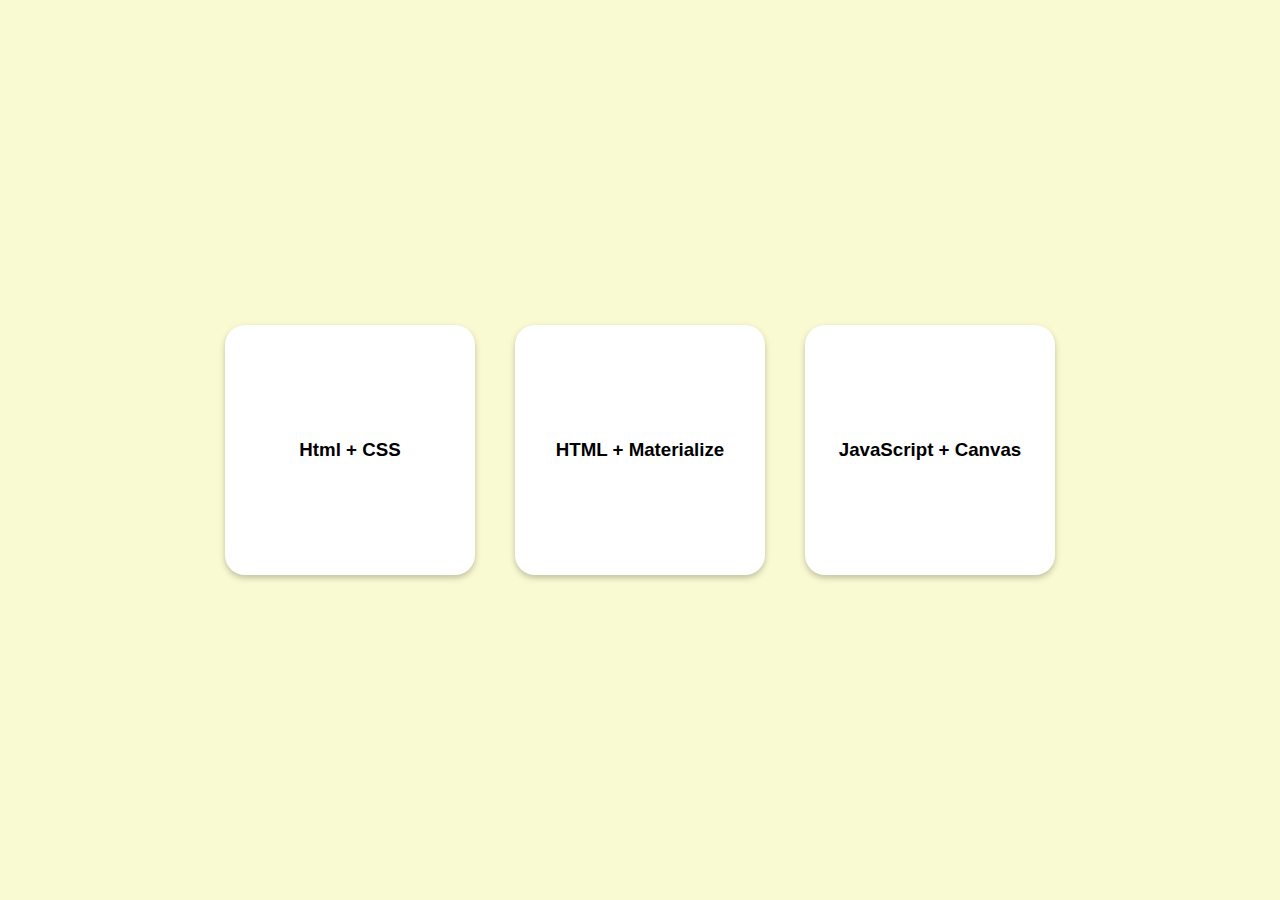
<file: index.html>
<!DOCTYPE html>
<html lang="en">
<head>
    <link rel="stylesheet" type="text/css" href="style.css">
    <meta charset="UTF-8">
    <meta name="viewport" content="width=device-width, initial-scale=1">
    <title>Web Programming Labs</title>
</head>
<body>
<div id="container">
    <a class="lab" href="Lab1">
        <h3>Html + CSS</h3>
    </a>
    <a class="lab" href="Lab2 ">
        <h3>HTML + Materialize</h3>
    </a>
    <a class="lab" href="Lab3">
        <h3>JavaScript + Canvas</h3>
    </a>
</div>
</body>
</html>
</file>
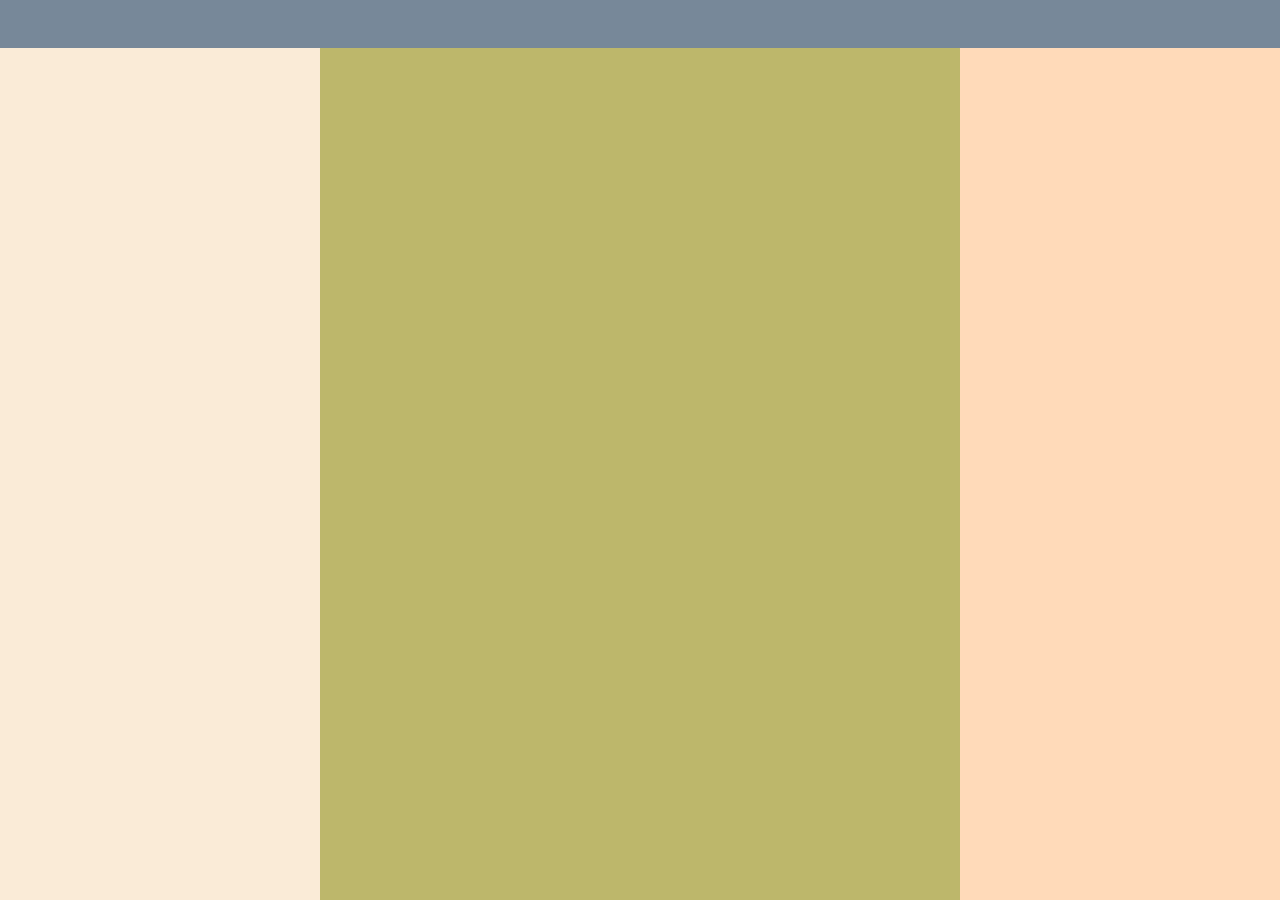
<file: Lab1/index.html>
<!DOCTYPE html>
<html lang="en">
<head>
    <link rel="stylesheet" type="text/css" href="style.css">
    <meta charset="UTF-8">
    <meta name="viewport" content="width=device-width, initial-scale=1">
    <title>Lab 1</title>
</head>
<body>
    <div id="container">
        <div id="nav-bar"></div>
        <div id="content">
            <div id="left-container">
                <div id="left-side"></div>
                <div id="content-side"></div>
            </div>
            <div id="right-side"></div>
        </div>
    </div>
</body>
</html>
</file>
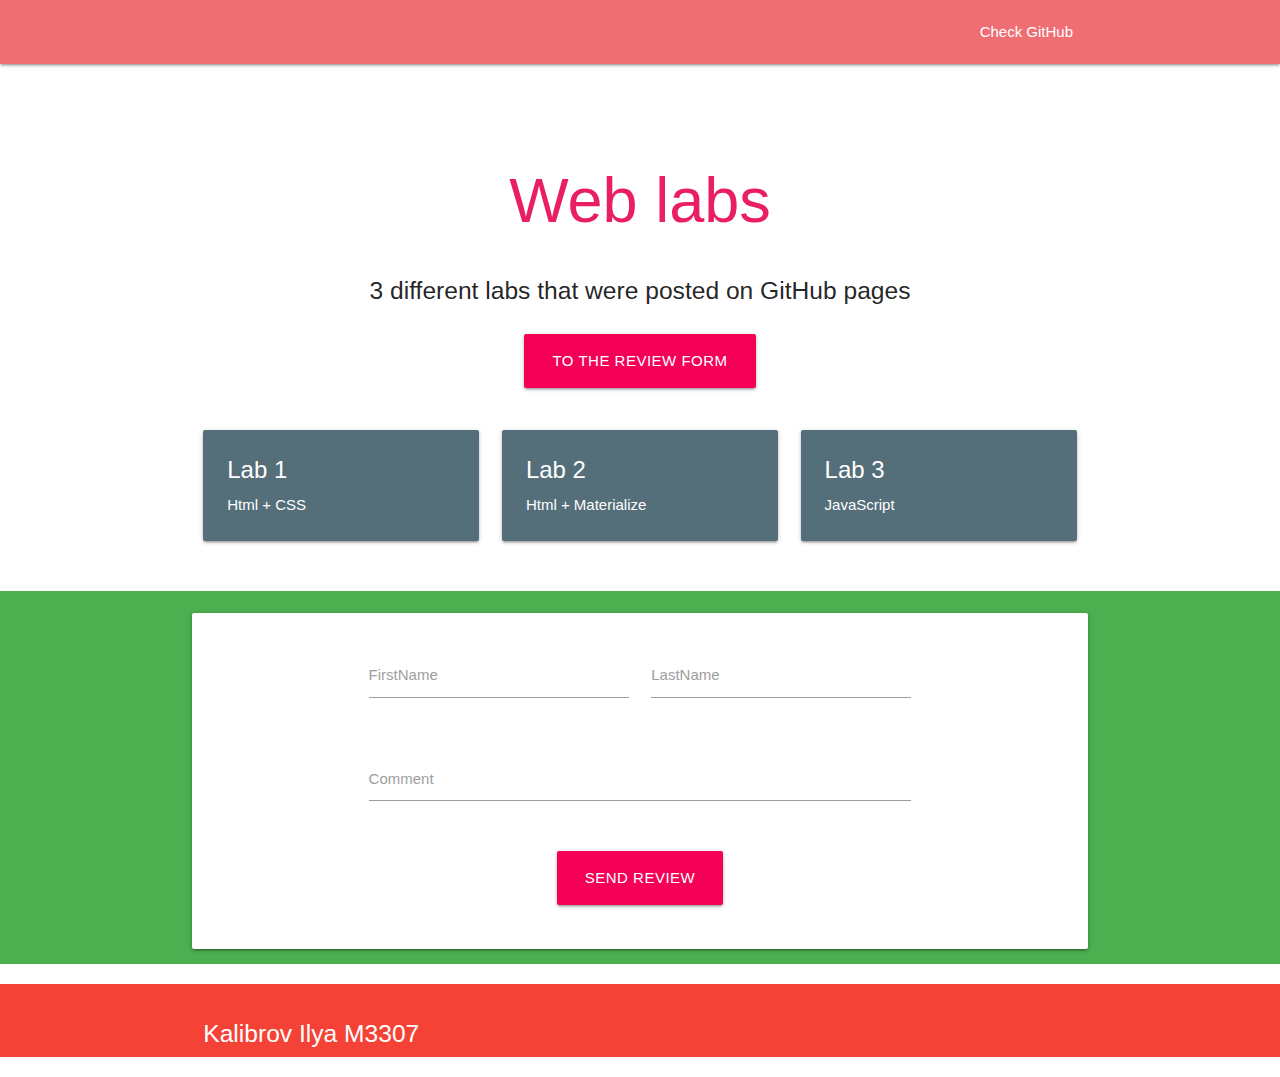
<file: Lab2/index.html>
<!DOCTYPE html>
<html lang="en">
<head>
    <meta http-equiv="Content-Type" content="text/html; charset=UTF-8">
    <meta name="viewport" content="width=device-width, initial-scale=1, maximum-scale=1.0">
    <link rel="stylesheet" href="https://cdnjs.cloudflare.com/ajax/libs/materialize/1.0.0/css/materialize.min.css">
    <title>Lab 2</title>
</head>
<body>
<nav>
    <div class="nav-wrapper container">
        <ul class="right">
            <li><a href="https://github.com/kalibrov520">Check GitHub</a></li>
        </ul>
    </div>
</nav>
<div class="section no-pad-bot">
    <div class="container">
        <br><br>
        <h1 class="header center pink-text">Web labs</h1>
        <div class="row center">
            <h5 class="header col s12 light">3 different labs that were posted on GitHub pages</h5>
        </div>
        <div class="row center">
            <a href="#card-form"
               id="download-button"
               class="btn-large waves-effect waves-light pink accent-3">To the review form</a>
        </div>
    </div>
</div>

<div class="container">
    <div class="section">
        <div class="row">
            <div class="col s12 m4">
                <div class="card blue-grey darken-1">
                    <div class="card-content white-text">
                        <span class="card-title">Lab 1</span>
                        <p>Html + CSS</p>
                    </div>
                </div>
            </div>

            <div class="col s12 m4">
                <div class="card blue-grey darken-1">
                    <div class="card-content white-text">
                        <span class="card-title">Lab 2</span>
                        <p>Html + Materialize</p>
                    </div>
                </div>
            </div>

            <div class="col s12 m4">
                <div class="card blue-grey darken-1">
                    <div class="card-content white-text">
                        <span class="card-title">Lab 3</span>
                        <p>JavaScript</p>
                    </div>
                </div>
            </div>
        </div>

    </div>
</div>

<div class="section green no-pad-bot">
    <div class="container no-pad-bot" id="card-form">
        <div class="row center">
            <div class="card col s12">
                <div class="card-content">
                    <form>
                        <div class="row">
                            <div class="input-field col s12 l4 offset-l2">
                                <input id="firstname" type="text">
                                <label for="firstname">FirstName</label>
                            </div>
                            <div class="input-field col s12 l4">
                                <input id="lastname" type="text" class="validate">
                                <label for="lastname">LastName</label>
                            </div>
                        </div>
                        <div class="row">
                            <div class="input-field col s12 l8 offset-l2">
                                <textarea id="textarea1" class="materialize-textarea"></textarea>
                                <label for="textarea1">Comment</label>
                            </div>
                        </div>
                        <div class="row center">
                            <a class="btn-large waves-effect waves-light pink accent-3">Send review</a>
                        </div>
                    </form>
                </div>
            </div>
        </div>
    </div>
</div>
<footer class="page-footer red">
    <div class="container">
        <div class="row">
            <div class="col l6 s12">
                <h5 class="white-text">Kalibrov Ilya М3307</h5>
            </div>
        </div>
    </div>
</footer>
</body>
</html>
</file>
<file: style.css>
* {
    box-sizing: border-box;
}

body {
    font-family: Tahoma, sans-serif, Arial, Helvetica;
    margin: 0;
    background: linear-gradient(to right, lightgoldenrodyellow, lightgoldenrodyellow);
    height: 100vh;
    display: flex;
    align-items: center;
}

#container {
    width: 1000px;
    margin: 0 auto;
    display: flex;
    align-items: center;
    justify-content: center;
    flex-wrap: wrap;
}

.lab {
    margin: 20px;
    width: 250px;
    height: 250px;
    background-color: white;
    border: 1px solid transparent;
    border-radius: 20px;
    box-shadow: 0 3px 6px rgba(0, 0, 0, 0.23);
    vertical-align: middle;
    display: flex;
    justify-content: center;
    align-items: center;
    text-decoration: none;
    transition: all 0.3s cubic-bezier(0.165, 0.84, 0.44, 1);
}

.lab:hover {
    background-color: #ebebeb;
    transform: scale(1.1, 1.1);
}

.lab h3, .lab h3:visited {
    color: black;
    text-align: center;
}
</file>
<file: Lab1/style.css>
* {
    box-sizing: border-box;
}

body {
    margin: 0;
}

#container {
    display: flex;
    flex-direction: column;
    height: 100vh;
}

#nav-bar {
    background-color: lightslategray;
    flex-basis: 48px;
    flex-shrink: 0;
}

#content {
    flex-grow: 1;
    background-color: beige;
    display: flex;
    flex-direction: row;
}

#left-container {
    display: flex;
    flex-direction: row;
    flex: 3 0;
}

#left-side {
    flex: 1 0;
    background-color: antiquewhite;
}

#content-side {
    flex: 2 0;
    background-color: darkkhaki;
}

#right-side {
    flex: 1 0;
    background-color: peachpuff;
}

@media only screen and (max-width: 1010px) {

    #content {
        flex-direction: column;
    }

    #left-container { /* top container now */
        flex: 1 0;
    }

    #right-side {
        flex: 48px 0;
    }
}

@media only screen and (max-width: 600px) {

    #left-side {
        display: none;
    }
}
</file>
